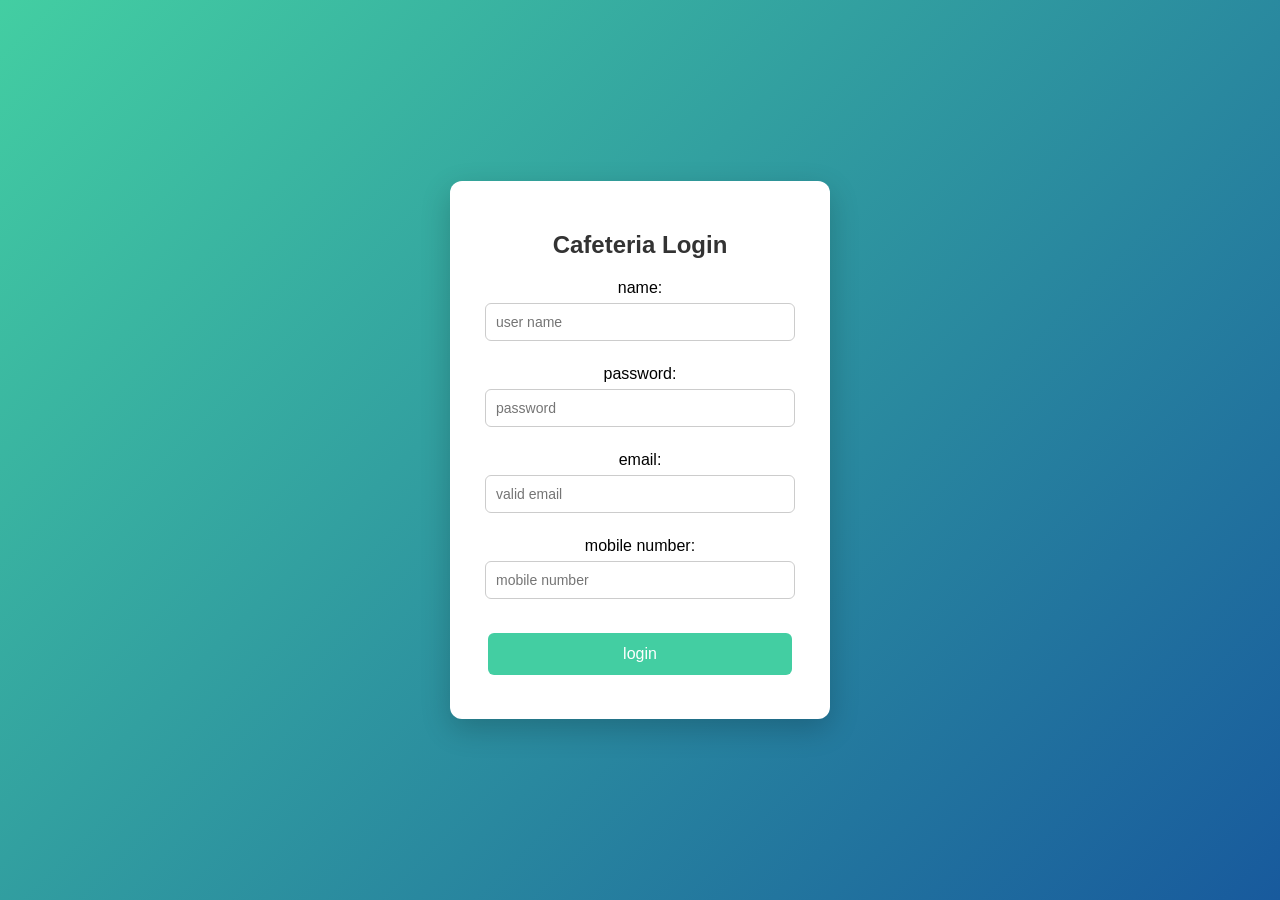
<file: login.html>
<!DOCTYPE html>
<html>
    <head>
        <title>more</title>
        <link rel="stylesheet" href="login.style.css">
    </head>
    <body border="2">
        <div class="container">
        <div align="center">
            <h2>cafeteria login</h2>
           <lift>name: <br></lift> 
            <input type="text" id="user" placeholder="user name"> <br> <br>
            password: <br>
            <input type="password" id="pass" placeholder="password"><br><br>
            email: <br>
            <input type="email" id="email" placeholder="valid email"><br><br>
            mobile number: <br>
            <input type="mobile" id="number" placeholder="mobile number"><br><br>
            <button onclick="login()">login</button><br>
            <p id="message"></p>
        </div>
    </body>
</html>
</file>
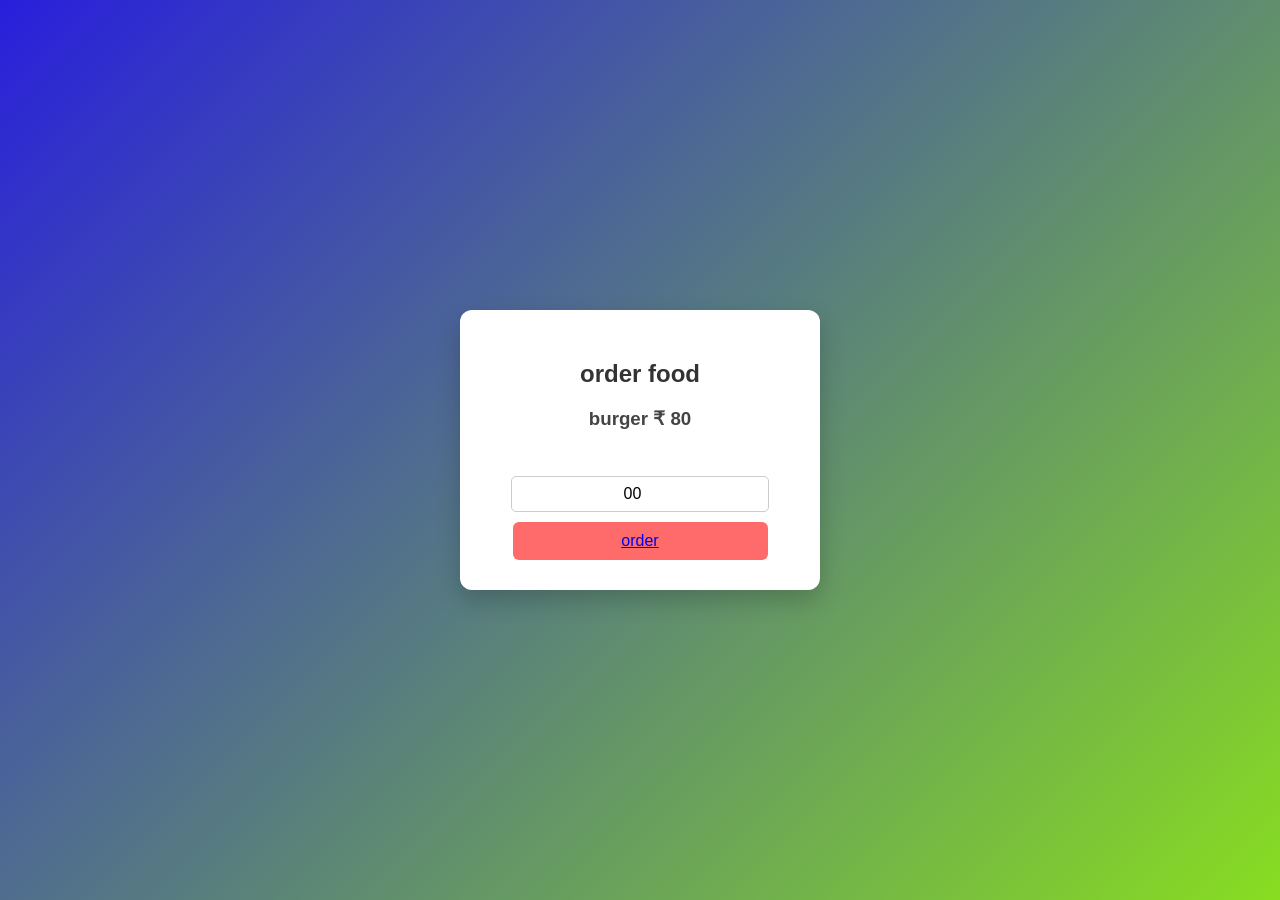
<file: ordering.html>
<!DOCTYPE html>
<html>
    <head>
        <link rel="stylesheet" href="ordering.style.css">
    </head>
    <body>
        <div class="container">
        <h2 align="center">order food</h2>
        <div align="center">
            <h3>burger &#8377 80</h3><br>
            <input type="number" id="buger" value="00"><br>
            <button onclick="addcard()"><a href="payment.html">order</a> </button>
        </div>
    </div>
    </body>
</html>
</file>
<file: login.style.css>
/* body{
    background-color: antiquewhite;
    border: 3px;
    border-radius: 10px;
}
button{
    background-color: blue;
    color: white;
    border: none;
    padding: 10px;
    width: 95px;
} 

.contact{
    background-color: rgb(10, 10, 49);
    padding: 50px 20;
    text-align: left;
}
.contact form{
    background-color: bisque;
    width: 240px;
    margin: auto;
    padding: 25px;
    border: 2px solid;
}
.contact input,contact select,contact textarea{
    border-radius: 5px;
    width: 100%;
    padding: 10px;
    margin-bottom: 18px;
}
.container{
    background-color: aquamarine;
    padding: 25px;
    border-radius: 10px;
    width: 350px;
    box-shadow: 0 10px 25px;
    margin-top: 40px;
    margin-bottom: 10px;
    margin: 80px;
}
.container:hover{
transform:translateY(-5px);} */

body{
font-family:Arial, sans-serif;
background:linear-gradient(135deg,#43cea2,#185a9d);
display:flex;
justify-content:center;
align-items:center;
height:100vh;
margin:0;
}

.container{
background:white;
padding:30px;
width:320px;
border-radius:12px;
box-shadow:0 10px 30px rgba(0,0,0,0.2);
text-align:center;
transition:.3s;
}

.container:hover{
transform:translateY(-5px);
}

h2{
color:#333;
margin-bottom:20px;
text-transform:capitalize;
}

input{
width:90%;
padding:10px;
margin:6px 0;
border:1px solid #ccc;
border-radius:6px;
font-size:14px;
}

input:focus{
border-color:#43cea2;
outline:none;
box-shadow:0 0 5px rgba(67,206,162,.6);
}

button{
width:95%;
background:#43cea2;
color:white;
border:none;
padding:12px;
border-radius:6px;
font-size:16px;
cursor:pointer;
margin-top:10px;
transition:.3s;
}

button:hover{
background:#2bbbad;
}

p{
margin-top:10px;
font-size:14px;
color:red;
}
</file>
<file: ordering.style.css>
/* body{
    font-family: 'Courier New', Courier, monospace;
    margin: 0;
    padding: 0;
}
input{
    width: 400px;
    padding: 8px;
    margin: 8px;
}
button{
    background-color: rgb(223, 238, 14);
    color: black;
    border: none;
    padding: 10px;
    width: 400px;
}
.container{
    background-color: aquamarine;
    padding: 25px;
    border-radius: 10px;
    width: 350px;
    box-shadow: 0 10px 25px;
    margin-top: 60px;
    margin-bottom: 10px;
    display: flex;
    justify-content: center;
    text-align: center;
}
.container:hover{
transform:translateY(-5px);
} */

body{
font-family:Arial;
background:linear-gradient(135deg,#281fdc,#88dd20);
display:flex;
justify-content:center;
align-items:center;
height:100vh;
margin:0;
}

.container{
background:white;
padding:30px;
border-radius:12px;
width:300px;
box-shadow:0 10px 25px rgba(0,0,0,0.2);
text-align:center;
}

h2{
margin-bottom:20px;
color:#333;
}

.food-card{
background:#f8f8f8;
padding:15px;
border-radius:10px;
}

h3{
color:#444;
}

input{
width:80%;
padding:8px;
margin:10px 0;
border:1px solid #ccc;
border-radius:5px;
text-align:center;
font-size:16px;
}

button{
background:#ff6b6b;
color:white;
border:none;
padding:10px;
width:85%;
border-radius:6px;
font-size:16px;
cursor:pointer;
transition:.3s;
}

button:hover{
background:#ff4757;
transform:scale(1.05);
}
</file>
